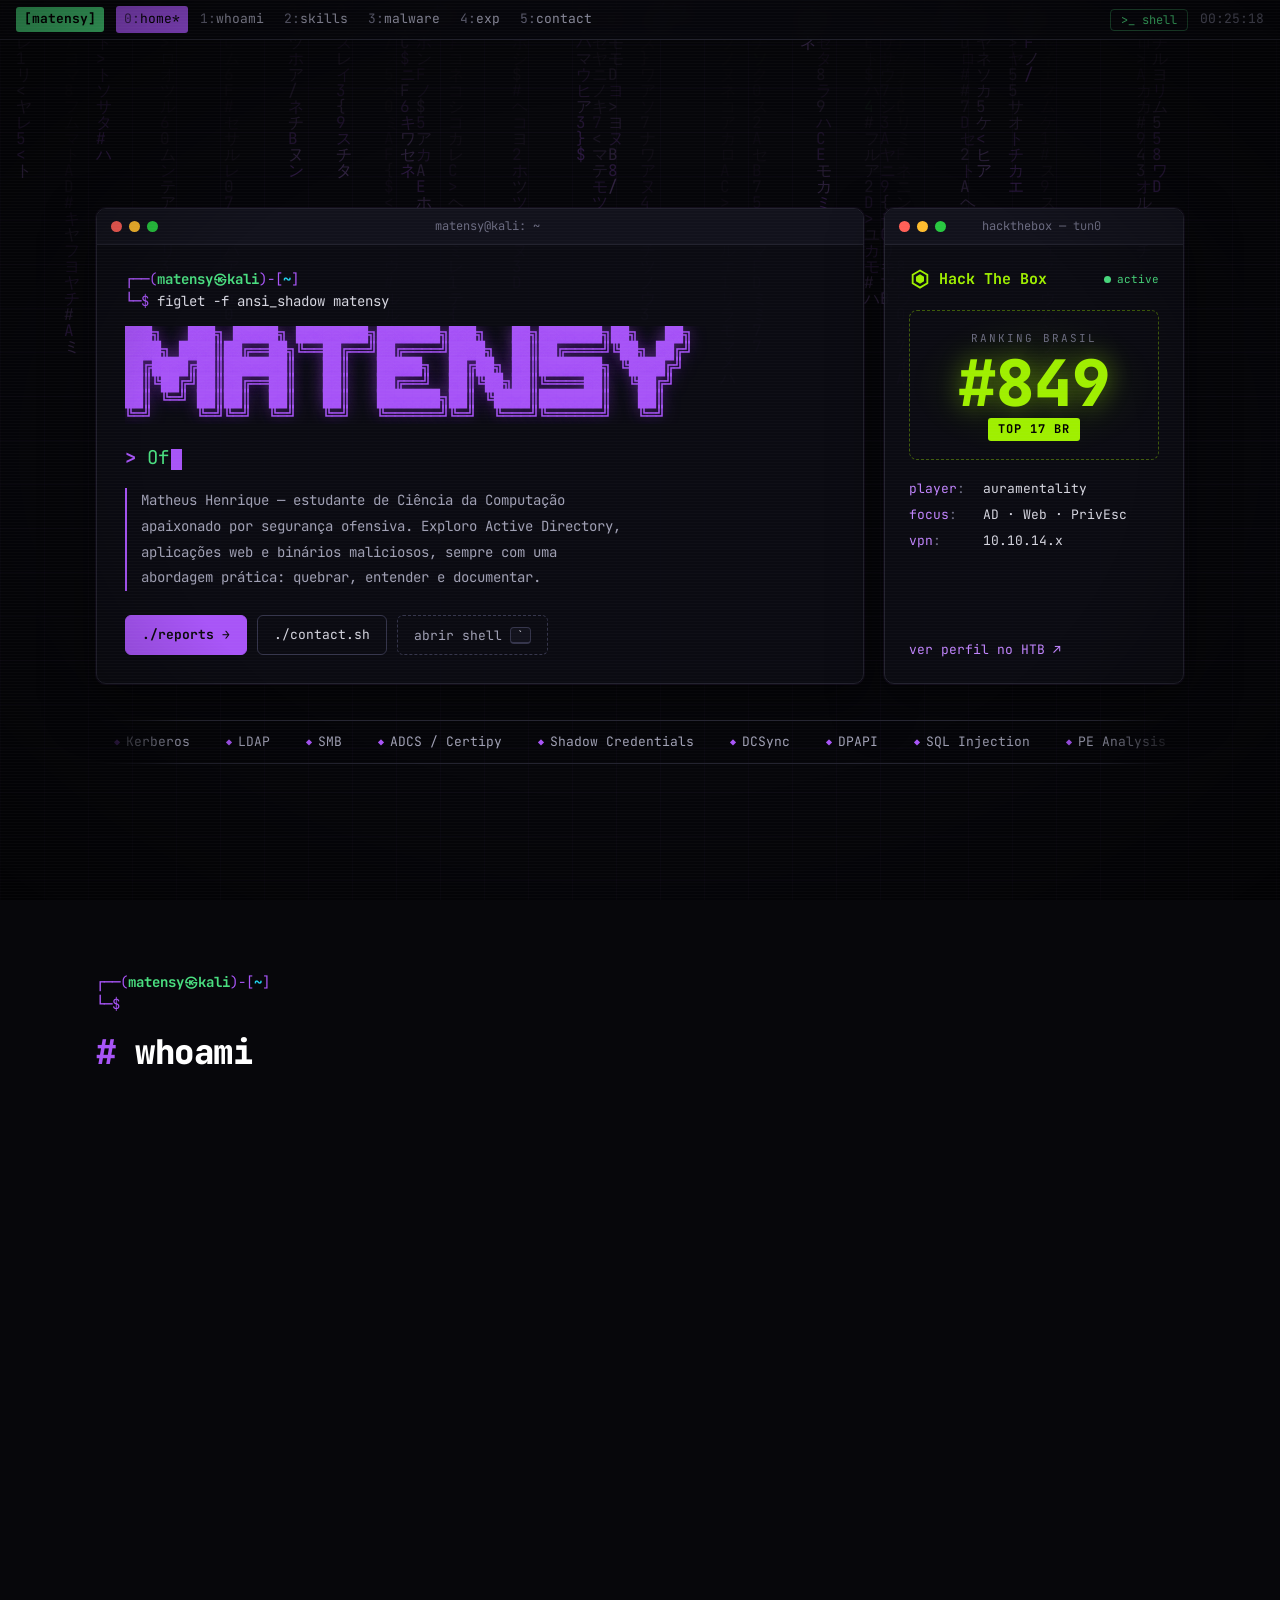
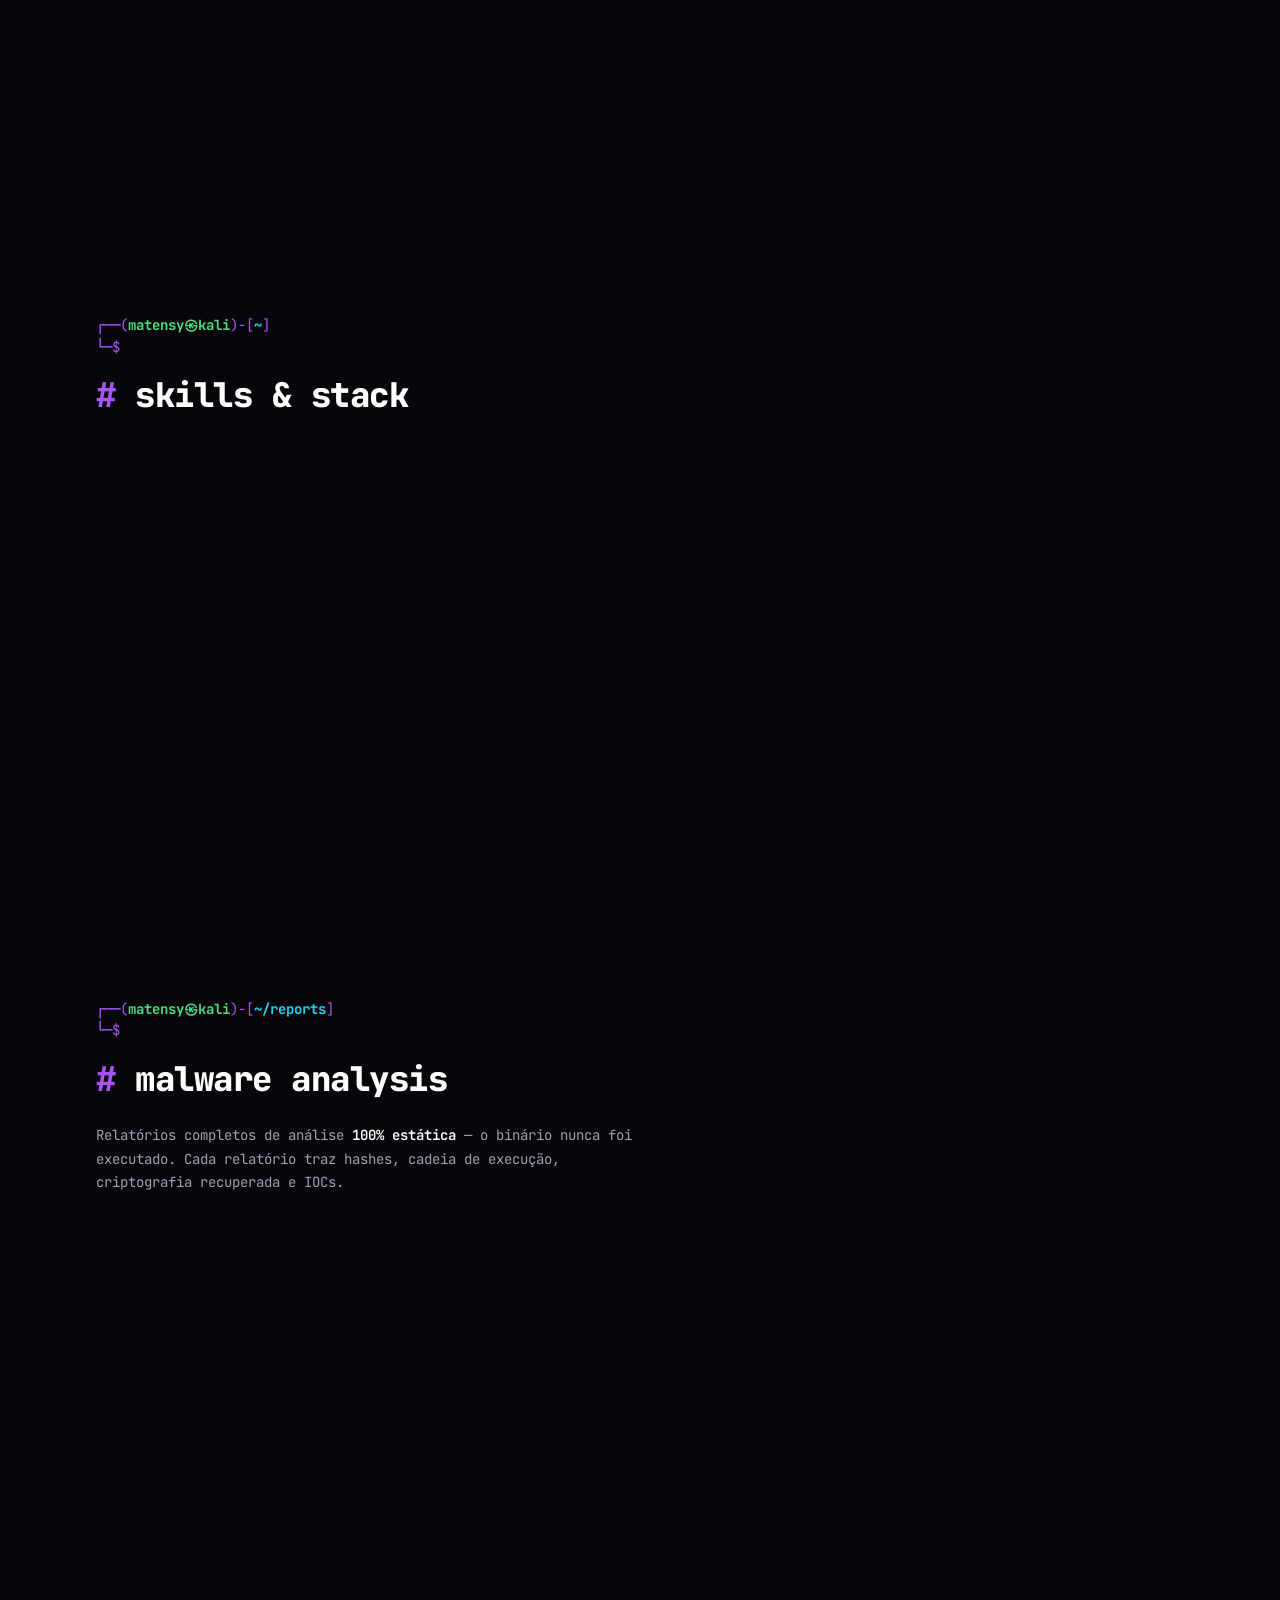
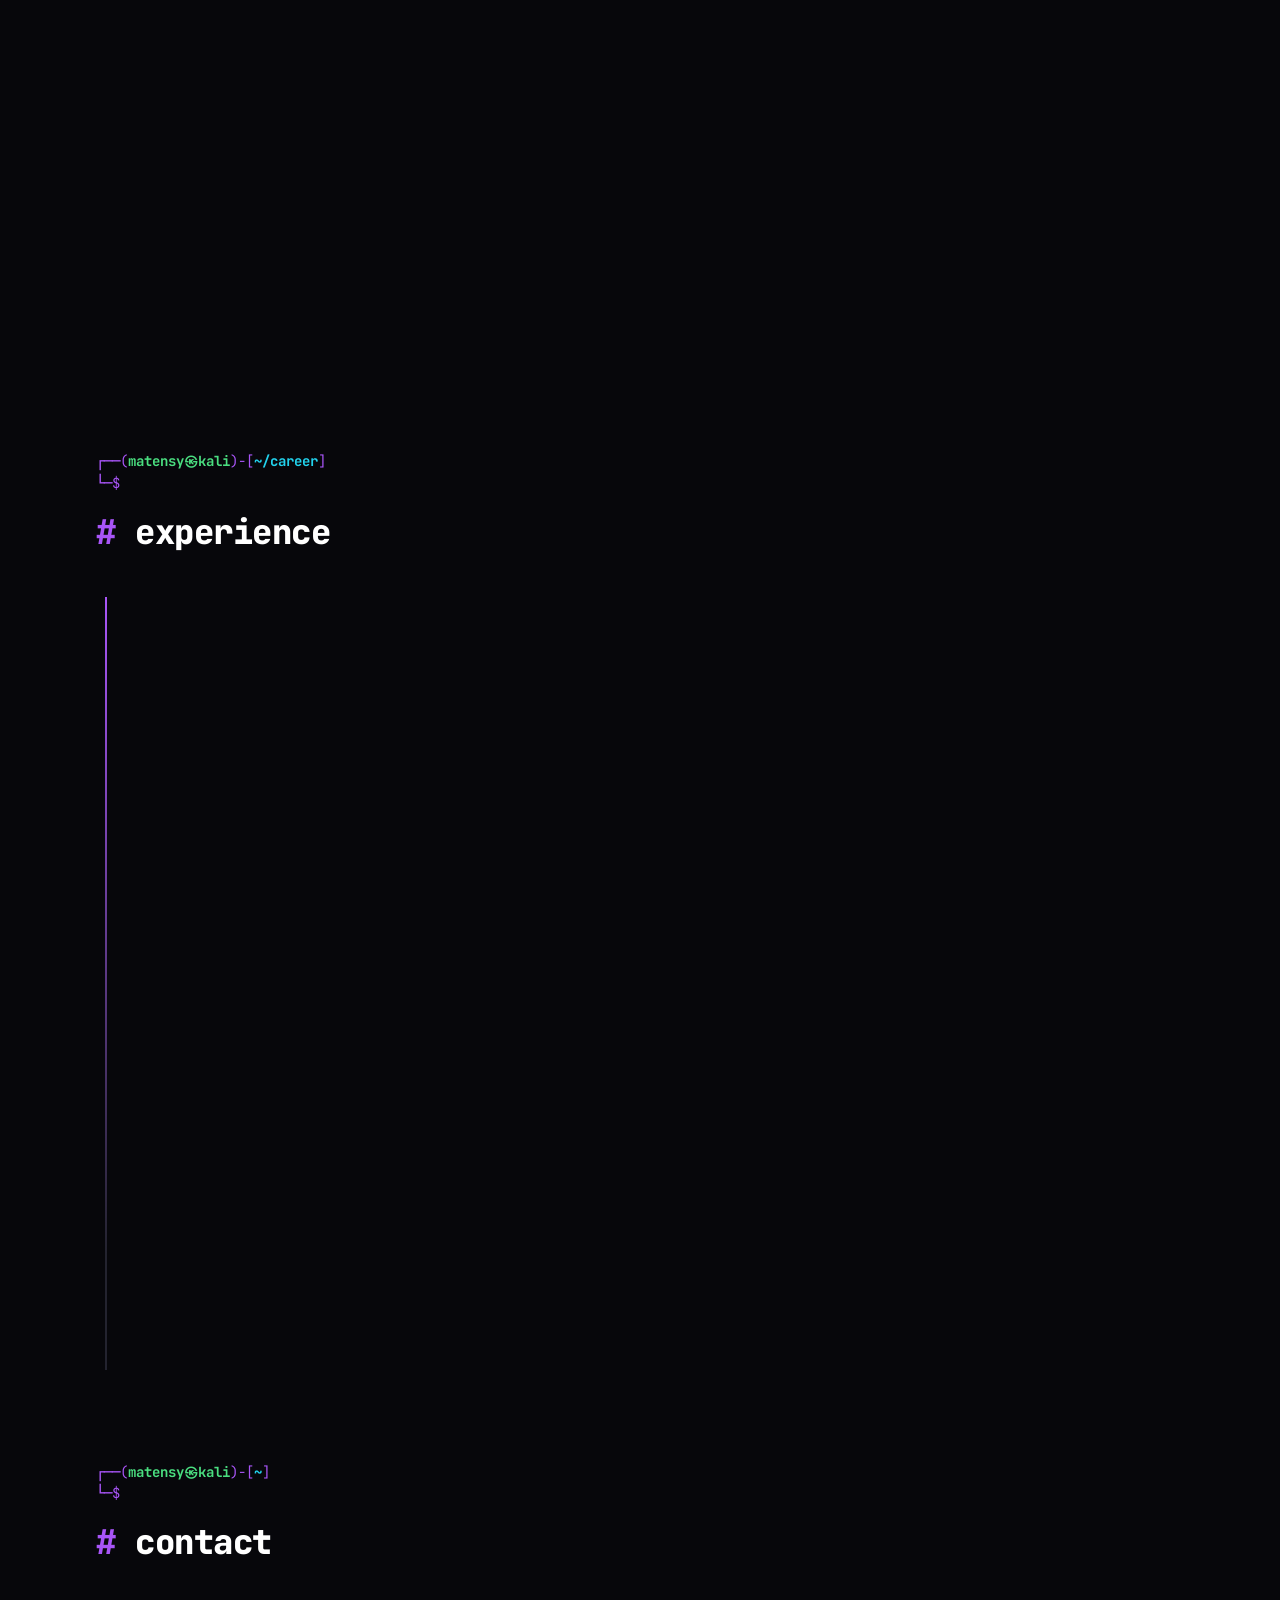
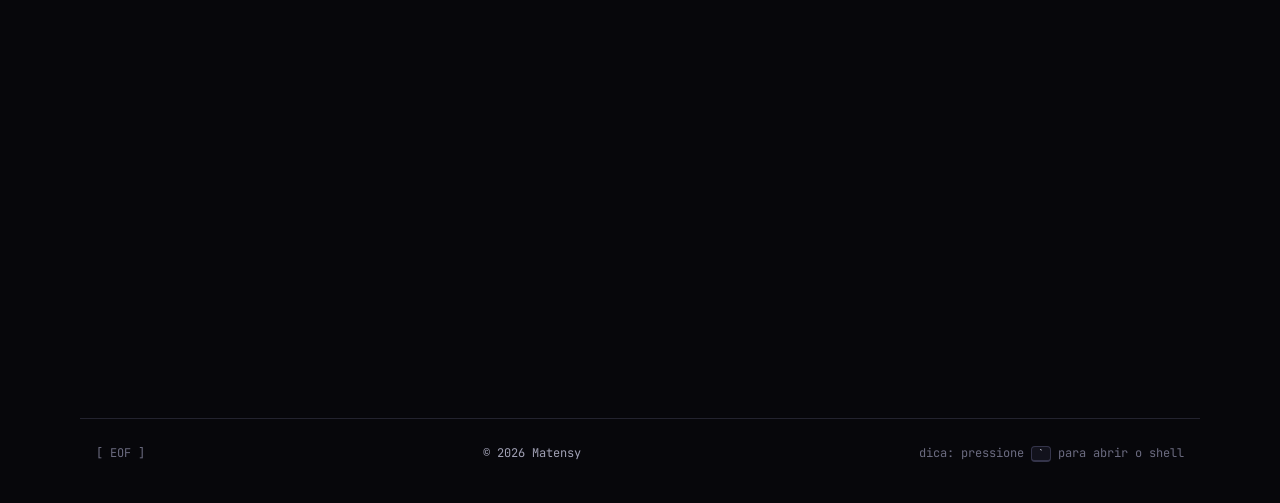
<file: index.html>
<!DOCTYPE html>
<html lang="pt-BR">
<head>
  <meta charset="UTF-8">
  <meta name="viewport" content="width=device-width, initial-scale=1.0">
  <title>Matensy — Offensive Security &amp; Malware Analysis</title>
  <meta name="description" content="Matheus Henrique (Matensy) — Segurança ofensiva, análise de malware e Active Directory. Top 17 BR no Hack The Box como auramentality.">
  <meta name="theme-color" content="#07070b">
  <meta property="og:type" content="website">
  <meta property="og:title" content="Matensy — Offensive Security &amp; Malware Analysis">
  <meta property="og:description" content="Segurança ofensiva, análise de malware e Active Directory. Top 17 BR no Hack The Box.">
  <meta property="og:url" content="https://matensy.github.io/">
  <link rel="icon" href="assets/img/favicon.svg" type="image/svg+xml">
  <link rel="icon" href="assets/img/favicon.png" sizes="32x32">
  <link rel="apple-touch-icon" href="assets/img/apple-touch-icon.png">
  <link rel="preconnect" href="https://fonts.googleapis.com">
  <link rel="preconnect" href="https://fonts.gstatic.com" crossorigin>
  <link href="https://fonts.googleapis.com/css2?family=JetBrains+Mono:ital,wght@0,300;0,400;0,500;0,700;0,800;1,400&display=swap" rel="stylesheet">
  <link rel="stylesheet" href="assets/css/style.css">
  <script>
    // Progressive enhancement: animations only kick in when JS runs.
    (function () {
      var root = document.documentElement;
      root.classList.add('js');
      var reduce = window.matchMedia && window.matchMedia('(prefers-reduced-motion: reduce)').matches;
      if (reduce) root.classList.add('reduce-motion');
      try {
        if (!reduce && !sessionStorage.getItem('booted')) root.classList.add('booting');
      } catch (e) {}
      // Safety net: if app.js never runs, show everything.
      setTimeout(function () {
        if (!window.__appReady) root.classList.remove('js', 'booting');
      }, 3000);
    })();
  </script>
  <script src="assets/js/app.js" defer></script>
</head>
<body>

<a class="skip" href="#main">Pular para o conteúdo</a>

<!-- ── Background effects ── -->
<canvas id="matrix" aria-hidden="true"></canvas>
<div class="crt" aria-hidden="true"></div>

<!-- ── Boot sequence (first visit per session) ── -->
<div id="boot" class="boot" aria-hidden="true">
  <pre id="boot-log" class="boot-log"></pre>
  <span class="boot-skip">[ clique ou pressione qualquer tecla para pular ]</span>
</div>

<!-- ── Status bar (tmux style) ── -->
<header class="statusbar">
  <a class="sb-session" href="#home">[matensy]</a>
  <nav class="sb-nav" aria-label="Seções">
    <a href="#home" data-nav="home"><span>0:</span>home</a>
    <a href="#whoami" data-nav="whoami"><span>1:</span>whoami</a>
    <a href="#skills" data-nav="skills"><span>2:</span>skills</a>
    <a href="#malware" data-nav="malware"><span>3:</span>malware</a>
    <a href="#experience" data-nav="experience"><span>4:</span>exp</a>
    <a href="#contact" data-nav="contact"><span>5:</span>contact</a>
  </nav>
  <div class="sb-right">
    <button type="button" class="sb-shell" data-open-shell aria-haspopup="dialog">&gt;_ shell</button>
    <span class="sb-clock" id="clock" aria-hidden="true">--:--:--</span>
  </div>
</header>

<main id="main">

  <!-- ══════════════ HERO ══════════════ -->
  <section id="home" class="hero">
    <div class="hero-grid">
      <div class="win hero-win">
        <div class="win-bar">
          <span class="dots"><i></i><i></i><i></i></span>
          <span class="win-title">matensy@kali: ~</span>
        </div>
        <div class="win-body">
          <div class="ps1" aria-hidden="true">
            <div><span class="ps1-frame">┌──(</span><span class="ps1-user">matensy㉿kali</span><span class="ps1-frame">)-[</span><span class="ps1-path">~</span><span class="ps1-frame">]</span></div>
            <div><span class="ps1-frame">└─$</span> <span class="cmd-text">figlet -f ansi_shadow matensy</span></div>
          </div>

          <h1 class="ascii-wrap">
            <span class="sr-only">Matensy</span>
<pre class="ascii glitch" aria-hidden="true">███╗   ███╗ █████╗ ████████╗███████╗███╗   ██╗███████╗██╗   ██╗
████╗ ████║██╔══██╗╚══██╔══╝██╔════╝████╗  ██║██╔════╝╚██╗ ██╔╝
██╔████╔██║███████║   ██║   █████╗  ██╔██╗ ██║███████╗ ╚████╔╝
██║╚██╔╝██║██╔══██║   ██║   ██╔══╝  ██║╚██╗██║╚════██║  ╚██╔╝
██║ ╚═╝ ██║██║  ██║   ██║   ███████╗██║ ╚████║███████║   ██║
╚═╝     ╚═╝╚═╝  ╚═╝   ╚═╝   ╚══════╝╚═╝  ╚═══╝╚══════╝   ╚═╝   </pre>
          </h1>

          <p class="hero-role">
            <span class="hl">&gt;</span>
            <span id="typer" class="typer">Offensive Security · Malware Analysis</span><span class="caret" aria-hidden="true"></span>
          </p>

          <p class="hero-bio">
            Matheus Henrique — estudante de Ciência da Computação apaixonado por segurança ofensiva.
            Exploro Active Directory, aplicações web e binários maliciosos, sempre com uma
            abordagem prática: quebrar, entender e documentar.
          </p>

          <div class="hero-actions">
            <a class="btn btn-primary" href="#malware">./reports <span aria-hidden="true">→</span></a>
            <a class="btn" href="#contact">./contact.sh</a>
            <button type="button" class="btn btn-ghost" data-open-shell>abrir shell <kbd>`</kbd></button>
          </div>
        </div>
      </div>

      <aside class="win htb-card" aria-label="Hack The Box">
        <div class="win-bar">
          <span class="dots"><i></i><i></i><i></i></span>
          <span class="win-title">hackthebox — tun0</span>
        </div>
        <div class="win-body">
          <div class="htb-head">
            <svg class="htb-logo" viewBox="0 0 24 24" aria-hidden="true"><path d="M12 1.5 21 6.75v10.5L12 22.5 3 17.25V6.75L12 1.5Zm0 2.31L5 7.9v8.2l7 4.09 7-4.09V7.9l-7-4.09Zm0 3.14 4.4 2.57v5.04L12 17.13l-4.4-2.57V9.52L12 6.95Z"/></svg>
            <span>Hack The Box</span>
            <span class="htb-live"><i></i> active</span>
          </div>
          <div class="htb-rank">
            <span class="htb-rank-label">ranking brasil</span>
            <span class="htb-rank-num" data-rank="17">#17</span>
            <span class="htb-rank-top">TOP 17 BR</span>
          </div>
          <dl class="kv">
            <div><dt>player</dt><dd class="c-green">auramentality</dd></div>
            <div><dt>focus</dt><dd>AD · Web · PrivEsc</dd></div>
            <div><dt>vpn</dt><dd class="c-cyan">10.10.14.x</dd></div>
          </dl>
          <a class="htb-link" href="https://app.hackthebox.com/users/1645631" target="_blank" rel="noopener">ver perfil no HTB <span aria-hidden="true">↗</span></a>
        </div>
      </aside>
    </div>

    <div class="ticker" aria-hidden="true">
      <div class="ticker-track">
        <span>Kerberos</span><span>LDAP</span><span>SMB</span><span>ADCS / Certipy</span><span>Shadow Credentials</span><span>DCSync</span><span>DPAPI</span><span>SQL Injection</span><span>PE Analysis</span><span>.NET Reactor</span><span>Process Injection</span><span>NT Syscalls</span><span>AES · 3DES</span><span>IOC Extraction</span><span>Python</span><span>AWS</span>
        <span>Kerberos</span><span>LDAP</span><span>SMB</span><span>ADCS / Certipy</span><span>Shadow Credentials</span><span>DCSync</span><span>DPAPI</span><span>SQL Injection</span><span>PE Analysis</span><span>.NET Reactor</span><span>Process Injection</span><span>NT Syscalls</span><span>AES · 3DES</span><span>IOC Extraction</span><span>Python</span><span>AWS</span>
      </div>
    </div>
  </section>

  <!-- ══════════════ WHOAMI ══════════════ -->
  <section id="whoami" class="sec">
    <div class="ps1 sec-cmd" data-type>
      <div><span class="ps1-frame">┌──(</span><span class="ps1-user">matensy㉿kali</span><span class="ps1-frame">)-[</span><span class="ps1-path">~</span><span class="ps1-frame">]</span></div>
      <div><span class="ps1-frame">└─$</span> <span class="cmd-text">neofetch --about</span></div>
    </div>
    <h2 class="sec-title"><span class="hash">#</span> <span data-scramble>whoami</span></h2>

    <div class="win reveal">
      <div class="win-bar">
        <span class="dots"><i></i><i></i><i></i></span>
        <span class="win-title">neofetch</span>
      </div>
      <div class="win-body neofetch">
<pre class="neo-art" aria-hidden="true">      ______
   .-"      "-.
  /            \
 |              |
 |,  .-.  .-.  ,|
 | )(__/  \__)( |
 |/     /\     \|
 (_     ^^     _)
  \__|IIIIII|__/
   | \IIIIII/ |
   \          /
    `--------`</pre>
        <div class="neo-info">
          <div class="neo-host"><span class="c-green">matensy</span>@<span class="c-accent">kali</span></div>
          <div class="neo-sep" aria-hidden="true">─────────────────────</div>
          <dl class="kv kv-neo">
            <div><dt>Nome</dt><dd>Matheus Henrique de Jesus</dd></div>
            <div><dt>Handle</dt><dd>Matensy</dd></div>
            <div><dt>Idade</dt><dd>21</dd></div>
            <div><dt>Local</dt><dd>Ribeirão Preto, SP — BR</dd></div>
            <div><dt>Formação</dt><dd>B.Sc. Ciência da Computação — UNIP (2023–2026)</dd></div>
            <div><dt>HTB</dt><dd><span class="c-green">auramentality</span> · Top 17 BR</dd></div>
            <div><dt>Foco</dt><dd>Red Team · Malware Analysis · Active Directory</dd></div>
            <div><dt>Shell</dt><dd>zsh + python3 + powershell</dd></div>
          </dl>
          <div class="neo-colors" aria-hidden="true"><i></i><i></i><i></i><i></i><i></i><i></i><i></i><i></i></div>
        </div>
      </div>
    </div>

    <div class="win reveal">
      <div class="win-bar">
        <span class="dots"><i></i><i></i><i></i></span>
        <span class="win-title">cat about.md</span>
      </div>
      <div class="win-body prose">
        <p>
          Apaixonado por <strong>segurança ofensiva</strong> e desafios CTF. Dedico meu tempo a estudar
          vulnerabilidades, explorar sistemas e subir no ranking do <strong>Hack The Box</strong>, onde hoje
          estou no <span class="c-green">Top 17 do Brasil</span>.
        </p>
        <p>
          Além do lado ofensivo, faço <strong>engenharia reversa e análise estática de malware</strong> —
          desofuscando loaders .NET, mapeando cadeias de injeção de processo e extraindo chaves e IOCs
          sem executar o binário.
        </p>
        <p class="muted">
          Experiência com pentest, análise de vulnerabilidades, cloud AWS e automação com Python.
        </p>
      </div>
    </div>
  </section>

  <!-- ══════════════ SKILLS ══════════════ -->
  <section id="skills" class="sec">
    <div class="ps1 sec-cmd" data-type>
      <div><span class="ps1-frame">┌──(</span><span class="ps1-user">matensy㉿kali</span><span class="ps1-frame">)-[</span><span class="ps1-path">~</span><span class="ps1-frame">]</span></div>
      <div><span class="ps1-frame">└─$</span> <span class="cmd-text">tree ~/skills</span></div>
    </div>
    <h2 class="sec-title"><span class="hash">#</span> <span data-scramble>skills &amp; stack</span></h2>

    <div class="grid-3">
      <div class="win reveal">
        <div class="win-bar"><span class="dots"><i></i><i></i><i></i></span><span class="win-title">offensive/</span></div>
        <div class="win-body">
          <ul class="tree">
            <li>Active Directory
              <ul>
                <li>Kerberos · LDAP · SMB</li>
                <li>ADCS (Certipy) · Shadow Credentials</li>
                <li>DCSync · DPAPI</li>
              </ul>
            </li>
            <li>Web Hacking &amp; SQL Injection</li>
            <li>Vulnerability Research</li>
            <li>CTFs &amp; Hack The Box</li>
            <li>Social Engineering</li>
          </ul>
        </div>
      </div>

      <div class="win reveal">
        <div class="win-bar"><span class="dots"><i></i><i></i><i></i></span><span class="win-title">reversing/</span></div>
        <div class="win-body">
          <ul class="tree">
            <li>Análise estática de PE
              <ul>
                <li>Seções, entropia, imports</li>
                <li>pefile · strings · extração de IOCs</li>
              </ul>
            </li>
            <li>Desofuscação .NET (de4dotEx)</li>
            <li>Recuperação de rotinas cripto
              <ul>
                <li>3DES · AES-256 · XOR PRNG</li>
              </ul>
            </li>
            <li>Process injection &amp; anti-analysis</li>
          </ul>
        </div>
      </div>

      <div class="win reveal">
        <div class="win-bar"><span class="dots"><i></i><i></i><i></i></span><span class="win-title">infra/</span></div>
        <div class="win-body">
          <ul class="tree">
            <li>Linux &amp; Networking</li>
            <li>Windows Server &amp; Redes</li>
            <li>AWS &amp; Cloud Services</li>
            <li>Scripting
              <ul>
                <li>Python (dados &amp; automação)</li>
                <li>PowerShell · Bash</li>
              </ul>
            </li>
            <li>Compliance &amp; Governança de TI</li>
          </ul>
        </div>
      </div>
    </div>

    <div class="win reveal certs">
      <div class="win-bar"><span class="dots"><i></i><i></i><i></i></span><span class="win-title">cat certifications.txt</span></div>
      <div class="win-body">
        <ul class="checklist">
          <li><span class="ok">[✓]</span> Google Cybersecurity</li>
          <li><span class="ok">[✓]</span> The Complete Ethical Hacking Course: Beginner to Advanced</li>
          <li><span class="ok">[✓]</span> Formação PowerShell: automatize suas tarefas</li>
          <li><span class="ok">[✓]</span> Formação Shell Scripting: automatize tarefas</li>
          <li><span class="ok">[✓]</span> Administração de Redes Windows</li>
        </ul>
      </div>
    </div>
  </section>

  <!-- ══════════════ MALWARE ══════════════ -->
  <section id="malware" class="sec">
    <div class="ps1 sec-cmd" data-type>
      <div><span class="ps1-frame">┌──(</span><span class="ps1-user">matensy㉿kali</span><span class="ps1-frame">)-[</span><span class="ps1-path">~/reports</span><span class="ps1-frame">]</span></div>
      <div><span class="ps1-frame">└─$</span> <span class="cmd-text">ls -la malware/</span></div>
    </div>
    <h2 class="sec-title"><span class="hash">#</span> <span data-scramble>malware analysis</span></h2>
    <p class="sec-lead">
      Relatórios completos de análise <strong>100% estática</strong> — o binário nunca foi executado.
      Cada relatório traz hashes, cadeia de execução, criptografia recuperada e IOCs.
    </p>

    <!-- Live analyzer animation -->
    <div class="win reveal analyzer" aria-hidden="true">
      <div class="win-bar">
        <span class="dots"><i></i><i></i><i></i></span>
        <span class="win-title">xxd Kjnry.exe | ./analyze.py</span>
      </div>
      <div class="win-body analyzer-body">
        <div class="hexdump" id="hexdump"></div>
        <div class="analysis-log" id="analysis-log"></div>
      </div>
    </div>

    <div class="grid-2">
      <article class="win reveal report">
        <div class="win-bar">
          <span class="dots"><i></i><i></i><i></i></span>
          <span class="win-title">-rw-r--r-- kjnry-malware-analysis.pdf</span>
        </div>
        <div class="win-body">
          <div class="report-tags">
            <span class="sev sev-critical">CRITICAL</span>
            <span class="pill">CVSS 9.6</span>
            <span class="pill">PE32 · .NET 4.0</span>
            <span class="pill">785 KB</span>
          </div>
          <h3 class="report-title">Kjnry.exe <span class="muted">—</span> .NET Reactor v4 Information Stealer</h3>
          <p class="hash-line"><span class="muted">sha256</span> <code title="d313447f8bc9b4e058ca7b3de4cb73f03be0713a730b73cc03a9faecbeb288bc">d313447f8bc9b4e0…beb288bc</code></p>
          <ul class="findings">
            <li>3 camadas de criptografia revertidas: <code>TripleDES-CBC → GZip → AES-256-CBC</code></li>
            <li>Desofuscação com de4dotEx: <strong>2.515 linhas</strong> de C# limpo recuperadas</li>
            <li>APIs de injeção (<code>VirtualAlloc</code>, <code>WriteProcessMemory</code>) resolvidas via string-splitting</li>
            <li>Arquitetura modular com 81+ classes: browsers, wallets, FTP, VPN, Discord e Telegram</li>
          </ul>
          <a class="btn btn-primary btn-sm" href="assets/docs/kjnry-malware-analysis.pdf" target="_blank" rel="noopener">abrir relatório [PDF] <span aria-hidden="true">↗</span></a>
        </div>
      </article>

      <article class="win reveal report">
        <div class="win-bar">
          <span class="dots"><i></i><i></i><i></i></span>
          <span class="win-title">-rw-r--r-- abc-malware-analysis.pdf</span>
        </div>
        <div class="win-body">
          <div class="report-tags">
            <span class="sev sev-critical">CRITICAL</span>
            <span class="pill">CVSS 9.6</span>
            <span class="pill">PE32+ · Rust</span>
            <span class="pill">22.4 MB</span>
          </div>
          <h3 class="report-title">javaw.exe <span class="muted">—</span> Rust InfoStealer com Process Injection</h3>
          <p class="hash-line"><span class="muted">sha256</span> <code title="6df297c6ee6c5278dbee4c1c553e71dfd4acae9b559012c22b8e836e21dfdfa3">6df297c6ee6c5278…21dfdfa3</code></p>
          <ul class="findings">
            <li>Injeção via <strong>NT syscalls diretas</strong> (<code>NtAllocateVirtualMemory → NtCreateThreadEx</code>), evadindo hooks de EDR</li>
            <li>Anti-sandbox / anti-VM / anti-debug: VMware, VirtualBox, Hyper-V, Cuckoo, Sandboxie</li>
            <li>Cripto híbrida: AES-GCM, ChaCha20, Curve25519 e marcador ML-KEM (pós-quântico)</li>
            <li>Roubo de credenciais e cookies de Chrome, Firefox e Edge</li>
          </ul>
          <a class="btn btn-primary btn-sm" href="assets/docs/abc-malware-analysis.pdf" target="_blank" rel="noopener">abrir relatório [PDF] <span aria-hidden="true">↗</span></a>
        </div>
      </article>
    </div>
  </section>

  <!-- ══════════════ EXPERIENCE ══════════════ -->
  <section id="experience" class="sec">
    <div class="ps1 sec-cmd" data-type>
      <div><span class="ps1-frame">┌──(</span><span class="ps1-user">matensy㉿kali</span><span class="ps1-frame">)-[</span><span class="ps1-path">~/career</span><span class="ps1-frame">]</span></div>
      <div><span class="ps1-frame">└─$</span> <span class="cmd-text">git log --graph --oneline</span></div>
    </div>
    <h2 class="sec-title"><span class="hash">#</span> <span data-scramble>experience</span></h2>

    <ol class="gitlog">
      <li class="commit reveal">
        <div class="commit-head"><span class="c-yellow">commit 7f3a9c1</span> <span class="c-cyan">(HEAD -&gt; security)</span></div>
        <h3 class="commit-role">Estágio de Cibersegurança</h3>
        <div class="commit-meta">Adekz Tecnologia — Ribeirão Preto, SP <span class="muted">·</span> <time>Set 2025 – Mar 2026</time></div>
        <ul>
          <li>Análise de vulnerabilidades e testes de penetração (Pentest)</li>
          <li>Implementação de práticas de segurança e monitoramento de infraestrutura</li>
          <li>Compliance e governança de TI junto às equipes de desenvolvimento</li>
        </ul>
      </li>
      <li class="commit reveal">
        <div class="commit-head"><span class="c-yellow">commit 3b8e21d</span></div>
        <h3 class="commit-role">Estagiário de TI</h3>
        <div class="commit-meta">Compass UOL — Ribeirão Preto, SP <span class="muted">·</span> <time>Fev 2025 – Abr 2025</time></div>
        <ul>
          <li>Desenvolvimento de soluções com Python para processamento de dados</li>
          <li>Big Data e análise de grandes volumes de informação</li>
          <li>AWS (Amazon Web Services) e pipelines de automação</li>
        </ul>
      </li>
      <li class="commit reveal">
        <div class="commit-head"><span class="c-yellow">commit a19c4f0</span></div>
        <h3 class="commit-role">Analista de SAC — Help Desk Salesforce</h3>
        <div class="commit-meta">Leroy Merlin — Ribeirão Preto, SP <span class="muted">·</span> <time>Dez 2023 – Jun 2024</time></div>
        <ul>
          <li>Suporte técnico ao cliente via plataforma Salesforce</li>
          <li>Gestão de estornos e resolução de problemas pós-venda</li>
        </ul>
      </li>
      <li class="commit reveal">
        <div class="commit-head"><span class="c-yellow">commit 0e5d7b2</span> <span class="muted">(root commit)</span></div>
        <h3 class="commit-role">Assistente de Gestão — TI</h3>
        <div class="commit-meta">Leroy Merlin — Ribeirão Preto, SP <span class="muted">·</span> <time>Ago 2023 – Nov 2023</time></div>
        <ul>
          <li>Suporte em infraestrutura e sistemas internos</li>
          <li>Manutenção de equipamentos e resolução de problemas técnicos</li>
        </ul>
      </li>
    </ol>
  </section>

  <!-- ══════════════ CONTACT ══════════════ -->
  <section id="contact" class="sec">
    <div class="ps1 sec-cmd" data-type>
      <div><span class="ps1-frame">┌──(</span><span class="ps1-user">matensy㉿kali</span><span class="ps1-frame">)-[</span><span class="ps1-path">~</span><span class="ps1-frame">]</span></div>
      <div><span class="ps1-frame">└─$</span> <span class="cmd-text">./contact.sh --all</span></div>
    </div>
    <h2 class="sec-title"><span class="hash">#</span> <span data-scramble>contact</span></h2>

    <div class="win reveal">
      <div class="win-bar"><span class="dots"><i></i><i></i><i></i></span><span class="win-title">./contact.sh</span></div>
      <div class="win-body">
        <p class="contact-intro"><span class="c-green">[+]</span> Aberto a oportunidades em segurança ofensiva, pentest e análise de malware.</p>
        <ul class="contact-list">
          <li>
            <span class="c-key">email</span>
            <a href="mailto:matheuscolobino@hotmail.com">matheuscolobino@hotmail.com</a>
            <button type="button" class="copy" data-copy="matheuscolobino@hotmail.com">copiar</button>
          </li>
          <li>
            <span class="c-key">linkedin</span>
            <a href="https://www.linkedin.com/in/matheus-henrique-de-jesus-1538b0248/" target="_blank" rel="noopener">in/matheus-henrique-de-jesus</a>
          </li>
          <li>
            <span class="c-key">github</span>
            <a href="https://github.com/Matensy" target="_blank" rel="noopener">github.com/Matensy</a>
          </li>
          <li>
            <span class="c-key">hackthebox</span>
            <a href="https://app.hackthebox.com/users/1645631" target="_blank" rel="noopener">auramentality <span class="muted">· Top 17 BR</span></a>
          </li>
          <li>
            <span class="c-key">discord</span>
            <span>matensy</span>
            <button type="button" class="copy" data-copy="matensy">copiar</button>
          </li>
        </ul>
      </div>
    </div>
  </section>

</main>

<footer class="footer">
  <span class="muted">[ EOF ]</span>
  <span>© 2026 Matensy</span>
  <span class="muted">dica: pressione <kbd>`</kbd> para abrir o shell</span>
</footer>

<!-- ── Interactive shell (quake-style drop-down) ── -->
<div id="shell" class="shell" role="dialog" aria-modal="true" aria-label="Shell interativo" hidden>
  <div class="shell-bar">
    <span class="dots"><i></i><i></i><i></i></span>
    <span class="win-title">matensy@kali: ~ (interactive)</span>
    <button type="button" class="shell-close" data-close-shell aria-label="Fechar shell">✕</button>
  </div>
  <div class="shell-body" id="shell-body">
    <div id="shell-out"></div>
    <label class="shell-input">
      <span class="ps1-inline"><span class="ps1-user">matensy㉿kali</span>:<span class="ps1-path">~</span>$</span>
      <input id="shell-in" type="text" autocomplete="off" autocorrect="off" autocapitalize="none" spellcheck="false" aria-label="Comando">
    </label>
  </div>
</div>

<div id="toast" class="toast" role="status" aria-live="polite"></div>

</body>
</html>
</file>
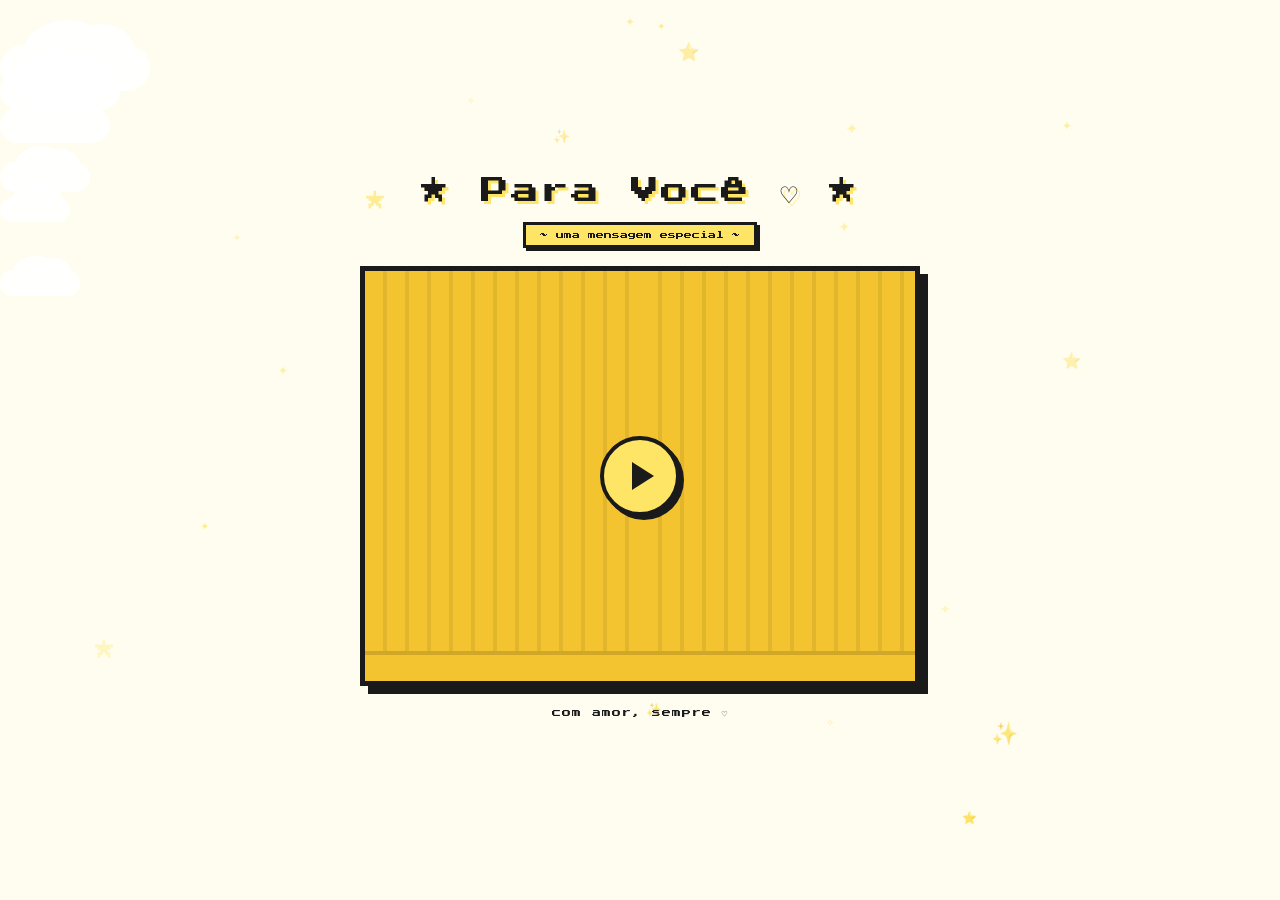
<file: para-voce.html>
<!DOCTYPE html>
<html lang="pt-BR">
<head>
  <meta charset="UTF-8" />
  <meta name="viewport" content="width=device-width, initial-scale=1.0" />
  <title>Para Você ♡</title>
  <link href="https://fonts.googleapis.com/css2?family=Press+Start+2P&display=swap" rel="stylesheet" />
  <style>
    *, *::before, *::after { box-sizing: border-box; margin: 0; padding: 0; }

    body {
      background: #FFFDF0;
      font-family: 'Press Start 2P', monospace;
      overflow-x: hidden;
      min-height: 100vh;
      display: flex;
      flex-direction: column;
      align-items: center;
      justify-content: center;
      padding: 20px;
    }

    /* ── CLOUDS ── */
    .clouds-bg {
      position: fixed;
      inset: 0;
      pointer-events: none;
      z-index: 0;
      overflow: hidden;
    }
    .cloud {
      position: absolute;
      background: #fff;
      border-radius: 50px;
      opacity: 0.85;
    }
    .cloud::before, .cloud::after {
      content: '';
      position: absolute;
      background: #fff;
      border-radius: 50%;
    }
    .cloud::before { width: 60%; height: 150%; top: -55%; left: 15%; }
    .cloud::after  { width: 45%; height: 130%; top: -45%; left: 45%; }

    .cloud-1  { width:120px; height:38px; top: 8%;  animation: drift 28s linear infinite; }
    .cloud-2  { width: 90px; height:30px; top:18%;  animation: drift 35s linear infinite 5s; }
    .cloud-3  { width:150px; height:46px; top: 5%;  animation: drift 22s linear infinite 10s; }
    .cloud-4  { width: 80px; height:26px; top:30%;  animation: drift 40s linear infinite 2s; }
    .cloud-5  { width:110px; height:35px; top:12%;  animation: drift 32s linear infinite 16s; }
    .cloud-6  { width: 70px; height:24px; top:22%;  animation: drift 45s linear infinite 8s; }

    @keyframes drift {
      from { transform: translateX(-220px); }
      to   { transform: translateX(calc(100vw + 220px)); }
    }

    /* ── SPARKLES ── */
    .sparkles {
      position: fixed;
      inset: 0;
      pointer-events: none;
      z-index: 0;
    }
    .sparkle {
      position: absolute;
      color: #FFE566;
      font-size: 14px;
      animation: twinkle 3s ease-in-out infinite;
    }
    @keyframes twinkle {
      0%,100% { opacity: 0.2; transform: scale(0.8); }
      50%      { opacity: 1;   transform: scale(1.2); }
    }

    /* ── MUSIC INDICATOR ── */
    .music-indicator {
      position: fixed;
      top: 18px;
      right: 18px;
      background: #FFE566;
      border: 3px solid #1a1a1a;
      padding: 7px 12px;
      font-size: 9px;
      display: none;
      z-index: 100;
      box-shadow: 3px 3px 0 #1a1a1a;
      animation: musicPulse 1.4s ease-in-out infinite;
    }
    .music-indicator.visible { display: block; }
    @keyframes musicPulse {
      0%,100% { transform: scale(1); }
      50%      { transform: scale(1.05); }
    }

    /* ── SCENE ── */
    .scene {
      position: relative;
      z-index: 1;
      display: flex;
      flex-direction: column;
      align-items: center;
      gap: 18px;
    }

    /* ── TITLE ── */
    .title-wrap {
      text-align: center;
    }
    .title {
      font-size: clamp(16px, 3vw, 28px);
      color: #1a1a1a;
      text-shadow: 3px 3px 0 #FFE566;
      letter-spacing: 2px;
    }
    .subtitle-box {
      display: inline-block;
      margin-top: 10px;
      background: #FFE566;
      border: 3px solid #1a1a1a;
      padding: 6px 14px;
      font-size: 8px;
      color: #1a1a1a;
      box-shadow: 3px 3px 0 #1a1a1a;
    }

    /* ── THEATER ── */
    .theater {
      position: relative;
      width: 560px;
      max-width: 100%;
      height: 420px;
      border: 5px solid #1a1a1a;
      box-shadow: 8px 8px 0 #1a1a1a;
      overflow: hidden;
      background: #2a1a0e;
    }

    /* ── CURTAINS ── */
    .curtain {
      position: absolute;
      top: 0;
      width: 50%;
      height: 100%;
      background: #F4C430;
      background-image: repeating-linear-gradient(
        90deg,
        transparent 0px,
        transparent 18px,
        rgba(0,0,0,0.08) 18px,
        rgba(0,0,0,0.08) 22px
      );
      z-index: 10;
      transition: transform 1.5s cubic-bezier(0.77, 0, 0.175, 1);
    }
    .curtain::before {
      content: '';
      position: absolute;
      bottom: 0;
      width: 100%;
      height: 30px;
      background: #F4C430;
      border-top: 4px solid rgba(0,0,0,0.15);
    }
    .curtain.left  { left: 0; transform-origin: left; }
    .curtain.right { right: 0; transform-origin: right; }

    .theater.open .curtain.left  { transform: translateX(-100%); }
    .theater.open .curtain.right { transform: translateX(100%); }
    .theater.open .play-overlay  { display: none; }

    /* ── PLAY OVERLAY ── */
    .play-overlay {
      position: absolute;
      inset: 0;
      display: flex;
      align-items: center;
      justify-content: center;
      z-index: 20;
    }
    .play-btn {
      width: 80px;
      height: 80px;
      border-radius: 50%;
      background: #FFE566;
      border: 4px solid #1a1a1a;
      box-shadow: 4px 4px 0 #1a1a1a;
      cursor: pointer;
      display: flex;
      align-items: center;
      justify-content: center;
      font-family: 'Press Start 2P', monospace;
      font-size: 10px;
      color: #1a1a1a;
      transition: transform 0.1s, box-shadow 0.1s;
      user-select: none;
    }
    .play-btn:hover { transform: translate(1px,1px); box-shadow: 3px 3px 0 #1a1a1a; }
    .play-btn:active { transform: translate(4px,4px); box-shadow: 0px 0px 0 #1a1a1a; }
    .play-triangle {
      width: 0; height: 0;
      border-top: 14px solid transparent;
      border-bottom: 14px solid transparent;
      border-left: 22px solid #1a1a1a;
      margin-left: 5px;
    }

    /* ── STAGE CONTENT ── */
    .stage-content {
      position: absolute;
      inset: 0;
      z-index: 1;
      display: flex;
      flex-direction: column;
      align-items: center;
      justify-content: flex-end;
    }

    /* ── SPEECH BUBBLE ── */
    .speech-bubble {
      position: relative;
      background: #fff;
      border: 3px solid #1a1a1a;
      border-radius: 12px;
      padding: 10px 16px;
      font-size: 8px;
      color: #1a1a1a;
      max-width: 280px;
      min-height: 38px;
      min-width: 160px;
      text-align: center;
      opacity: 0;
      transition: opacity 0.4s;
      margin-bottom: 8px;
      line-height: 1.6;
      box-shadow: 3px 3px 0 #1a1a1a;
      z-index: 5;
    }
    .speech-bubble.visible { opacity: 1; }
    .speech-bubble::after {
      content: '';
      position: absolute;
      bottom: -14px;
      left: 28px;
      border-width: 14px 10px 0 0;
      border-style: solid;
      border-color: #1a1a1a transparent transparent transparent;
    }
    .speech-bubble::before {
      content: '';
      position: absolute;
      bottom: -10px;
      left: 31px;
      border-width: 11px 8px 0 0;
      border-style: solid;
      border-color: #fff transparent transparent transparent;
      z-index: 1;
    }

    /* ── CHARACTERS ── */
    .characters {
      display: flex;
      flex-direction: row;
      align-items: flex-end;
      justify-content: center;
      gap: 24px;
      padding-bottom: 0;
    }
    .char-wrap {
      display: flex;
      flex-direction: column;
      align-items: center;
      animation: none;
    }
    .char-wrap.bobbing {
      animation: bob 2.8s ease-in-out infinite;
    }
    .char-wrap:nth-child(2).bobbing {
      animation: bob 3.2s ease-in-out infinite 0.5s;
    }
    @keyframes bob {
      0%,100% { transform: translateY(0); }
      50%      { transform: translateY(-8px); }
    }

    canvas {
      display: block;
      image-rendering: pixelated;
      image-rendering: crisp-edges;
    }

    /* ── STAGE FLOOR ── */
    .stage-floor {
      width: 100%;
      height: 52px;
      background: repeating-linear-gradient(
        90deg,
        #F4C430 0px,
        #F4C430 28px,
        #e6b020 28px,
        #e6b020 30px,
        #F4C430 30px,
        #F4C430 58px
      );
      border-top: 4px solid #1a1a1a;
      flex-shrink: 0;
    }

    /* ── BOTTOM BAR ── */
    .bottom-bar {
      font-size: 9px;
      color: #1a1a1a;
      text-align: center;
      padding: 4px 0;
      letter-spacing: 1px;
    }

    /* ── FLOATING HEARTS ── */
    .hearts-container {
      position: fixed;
      inset: 0;
      pointer-events: none;
      z-index: 50;
    }
    .heart {
      position: absolute;
      font-size: 22px;
      animation: floatUp 3.5s ease-out forwards;
      pointer-events: none;
    }
    @keyframes floatUp {
      0%   { transform: translateY(0) scale(1); opacity: 1; }
      80%  { opacity: 1; }
      100% { transform: translateY(-300px) scale(0.5); opacity: 0; }
    }

    /* ── RESPONSIVE ── */
    @media (max-width: 600px) {
      .theater { width: 340px; height: 280px; }
      .title   { font-size: 14px; }
    }
  </style>
</head>
<body>

<!-- CLOUDS -->
<div class="clouds-bg">
  <div class="cloud cloud-1"></div>
  <div class="cloud cloud-2"></div>
  <div class="cloud cloud-3"></div>
  <div class="cloud cloud-4"></div>
  <div class="cloud cloud-5"></div>
  <div class="cloud cloud-6"></div>
</div>

<!-- SPARKLES (populated by JS) -->
<div class="sparkles" id="sparkles"></div>

<!-- MUSIC INDICATOR -->
<div class="music-indicator" id="musicIndicator">♪ lofi mode ♪</div>

<!-- HEARTS CONTAINER -->
<div class="hearts-container" id="heartsContainer"></div>

<!-- MAIN SCENE -->
<div class="scene">
  <div class="title-wrap">
    <div class="title">★ Para Você ♡ ★</div>
    <div class="subtitle-box">~ uma mensagem especial ~</div>
  </div>

  <div class="theater" id="theater">
    <!-- CURTAINS -->
    <div class="curtain left"></div>
    <div class="curtain right"></div>

    <!-- PLAY BUTTON -->
    <div class="play-overlay" id="playOverlay">
      <button class="play-btn" id="playBtn" onclick="startShow()">
        <div class="play-triangle"></div>
      </button>
    </div>

    <!-- STAGE CONTENT -->
    <div class="stage-content">
      <div class="speech-bubble" id="speechBubble"></div>

      <div class="characters">
        <div class="char-wrap" id="snoopyWrap">
          <canvas id="snoopy" width="144" height="216"></canvas>
        </div>
        <div class="char-wrap" id="fifiWrap">
          <canvas id="fifi" width="96" height="176"></canvas>
        </div>
      </div>

      <div class="stage-floor"></div>
    </div>
  </div>

  <div class="bottom-bar">com amor, sempre ♡</div>
</div>

<script>
// ── PIXEL ART RENDERER ──
function drawPixelArt(canvas, artLines, scale, colorMap) {
  const ctx = canvas.getContext('2d');
  ctx.imageSmoothingEnabled = false;
  ctx.clearRect(0, 0, canvas.width, canvas.height);
  artLines.forEach((row, r) => {
    [...row].forEach((c, col) => {
      if (colorMap[c]) {
        ctx.fillStyle = colorMap[c];
        ctx.fillRect(col * scale, r * scale, scale, scale);
      }
    });
  });
}

// ── SNOOPY PIXEL DATA (18 cols × 27 rows) ──
const SNOOPY_ART = [
  '...KKKKKKKKKKKK...',  // 0
  '..KWWWWWWWWWWWWK..',  // 1
  'KKKWWWWWWWWWWWWKKK',  // 2
  'KKKWWWWWWWWWWWWKKK',  // 3
  'KKKWWWWWWWWWWWWKKK',  // 4
  'KKKWWWKWWWWKWWWKKK',  // 5  eyes
  'KKKWWWWWWWWWWWWKKK',  // 6
  'KKKWWWWKKKKWWWWKKK',  // 7  nose
  'KKKWWWWKKKKWWWWKKK',  // 8
  'KKKWWWWWWWWWWWWKKK',  // 9
  '..KWWWWWWWWWWWWK..',  // 10
  '...KKKKKKKKKKKK...',  // 11 chin
  '...RRRRRRRRRRRR...',  // 12 collar
  '....WWWWWWWWWW....',  // 13
  '...WWWWWWWWWWWWW..',  // 14
  '...WWWWWWWWWWWWW..',  // 15
  '...WWWWWWWWWWWWW..',  // 16
  '...WWWWWWWWWWWWW..',  // 17
  '....WWWWWWWWWWW...',  // 18
  '.....WWWWWWWWW....',  // 19
  '.....WWWWWWWWW....',  // 20
  '.....KK.....KK....',  // 21 legs
  '.....WW.....WW....',  // 22
  '.....WW.....WW....',  // 23
  '.....WW.....WW....',  // 24
  '....KWWWK.KWWWK..',  // 25 paws
  '....KKKKK.KKKKK..',  // 26
];

const SNOOPY_COLORS = {
  'K': '#1a1a1a',
  'W': '#f8f8f8',
  'R': '#e84444',
};

// ── FIFI PIXEL DATA (12 cols × 22 rows) ──
const FIFI_ART = [
  'K...YYYY...K',  // 0
  'KK.YYYYYY.KK',  // 1
  'KKK.YYYY.KKK',  // 2
  'KKKWWWWWWKKK',  // 3
  '.KWWWWWWWWK.',  // 4
  '.KWKWWWKWWK.',  // 5  eyes
  '.KWWWWWWWWK.',  // 6
  '.KWWWKKKWWK.',  // 7  nose
  '.KWWWKKKWWK.',  // 8
  '..KKKKKKKK..',  // 9  chin
  '..PPPPPPPP..',  // 10 collar
  '...WWWWWWW..',  // 11
  '..WWWWWWWWWW',  // 12
  '..WWWWWWWWWW',  // 13
  '..WWWWWWWWWW',  // 14
  '...WWWWWWWW.',  // 15
  '....WWWWWW..',  // 16
  '....KK..KK..',  // 17
  '....WW..WW..',  // 18
  '....WW..WW..',  // 19
  '...KWWK.KWWK',  // 20 paws
  '...KKKK.KKKK',  // 21
];

const FIFI_COLORS = {
  'K': '#1a1a1a',
  'W': '#f8f8f8',
  'Y': '#FFD700',
  'P': '#FFB6C1',
};

// ── MESSAGES ──
const MESSAGES = [
  'Eu amo vc ♡',
  'Fique bem, ta?',
  'Vai dar certo!',
  'Voce e a melhor ✨',
  'I Love Sonio 🌟',
  'Snoopy King 👑',
  'Se alimente, tenha um proposito 🌻',
  'Medite, coloque a cabeca no lugar 🧘',
];

// ── LOFI CHORD DATA ──
const CHORDS = [
  { notes: [220, 261.63, 329.63], bass: 110 },
  { notes: [196, 246.94, 293.66], bass: 98 },
  { notes: [261.63, 329.63, 392], bass: 130.81 },
  { notes: [174.61, 220, 261.63], bass: 87.31 },
];

// ── STATE ──
let audioCtx = null;
let masterGain = null;
let chordIndex = 0;
let msgIndex = 0;
let activeOscillators = [];
let musicScheduler = null;
let lastScheduledTime = 0;
const CHORD_DURATION = 4;
let showStarted = false;

// ── INIT ──
window.onload = () => {
  // Draw pixel art
  drawPixelArt(
    document.getElementById('snoopy'),
    SNOOPY_ART, 8, SNOOPY_COLORS
  );
  drawPixelArt(
    document.getElementById('fifi'),
    FIFI_ART, 8, FIFI_COLORS
  );

  // Apply CSS scale for chunky pixel look
  const snoopyCanvas = document.getElementById('snoopy');
  snoopyCanvas.style.transform = 'scale(1.5)';
  snoopyCanvas.style.transformOrigin = 'bottom center';

  const fifiCanvas = document.getElementById('fifi');
  fifiCanvas.style.transform = 'scale(1.5)';
  fifiCanvas.style.transformOrigin = 'bottom center';

  createSparkles();
};

// ── SPARKLES ──
function createSparkles() {
  const container = document.getElementById('sparkles');
  const symbols = ['★', '✦', '✧', '⭐', '✨'];
  for (let i = 0; i < 22; i++) {
    const span = document.createElement('span');
    span.className = 'sparkle';
    span.textContent = symbols[Math.floor(Math.random() * symbols.length)];
    span.style.left = Math.random() * 100 + 'vw';
    span.style.top  = Math.random() * 100 + 'vh';
    span.style.animationDelay = (Math.random() * 3) + 's';
    span.style.fontSize = (10 + Math.random() * 12) + 'px';
    span.style.opacity = (0.3 + Math.random() * 0.5).toString();
    container.appendChild(span);
  }
}

// ── START SHOW ──
function startShow() {
  if (showStarted) return;
  showStarted = true;

  const theater = document.getElementById('theater');
  theater.classList.add('open');

  startLofi();

  document.getElementById('musicIndicator').classList.add('visible');

  // Start bobbing after curtains open
  setTimeout(() => {
    document.getElementById('snoopyWrap').classList.add('bobbing');
    document.getElementById('fifiWrap').classList.add('bobbing');
    showSpeechBubble();
    startHeartSpawner();
  }, 1800);
}

// ── LOFI MUSIC ──
function startLofi() {
  audioCtx = new (window.AudioContext || window.webkitAudioContext)();

  masterGain = audioCtx.createGain();
  masterGain.gain.setValueAtTime(0, audioCtx.currentTime);
  masterGain.gain.linearRampToValueAtTime(0.18, audioCtx.currentTime + 2);

  const filter = audioCtx.createBiquadFilter();
  filter.type = 'lowpass';
  filter.frequency.value = 2500;

  masterGain.connect(filter);
  filter.connect(audioCtx.destination);

  lastScheduledTime = audioCtx.currentTime;
  scheduleChords();
  musicScheduler = setInterval(scheduleChords, 500);
}

function scheduleChords() {
  const lookAhead = 1.0;
  const scheduleUntil = audioCtx.currentTime + lookAhead;

  while (lastScheduledTime < scheduleUntil) {
    const chord = CHORDS[chordIndex % CHORDS.length];
    playChord(chord, lastScheduledTime, CHORD_DURATION);
    lastScheduledTime += CHORD_DURATION;
    chordIndex++;
  }
}

function playChord(chord, startTime, duration) {
  // Triangle wave oscillators for chord notes
  chord.notes.forEach((freq, i) => {
    const osc = audioCtx.createOscillator();
    const gain = audioCtx.createGain();
    osc.type = 'triangle';
    osc.frequency.value = freq;
    gain.gain.setValueAtTime(0, startTime);
    gain.gain.linearRampToValueAtTime(0.12, startTime + 0.05);
    gain.gain.linearRampToValueAtTime(0.08, startTime + duration * 0.7);
    gain.gain.linearRampToValueAtTime(0, startTime + duration - 0.05);
    osc.connect(gain);
    gain.connect(masterGain);
    osc.start(startTime);
    osc.stop(startTime + duration);
  });

  // Sine wave bass
  const bass = audioCtx.createOscillator();
  const bassGain = audioCtx.createGain();
  bass.type = 'sine';
  bass.frequency.value = chord.bass;
  bassGain.gain.setValueAtTime(0, startTime);
  bassGain.gain.linearRampToValueAtTime(0.18, startTime + 0.08);
  bassGain.gain.linearRampToValueAtTime(0.1, startTime + duration * 0.6);
  bassGain.gain.linearRampToValueAtTime(0, startTime + duration - 0.08);
  bass.connect(bassGain);
  bassGain.connect(masterGain);
  bass.start(startTime);
  bass.stop(startTime + duration);
}

// ── SPEECH BUBBLE / MESSAGES ──
function showSpeechBubble() {
  const bubble = document.getElementById('speechBubble');
  bubble.classList.add('visible');
  cycleMessages();
}

function cycleMessages() {
  const bubble = document.getElementById('speechBubble');
  const msg = MESSAGES[msgIndex % MESSAGES.length];
  msgIndex++;

  // Typewriter
  bubble.textContent = '';
  bubble.style.opacity = '1';
  let charIdx = 0;
  const typeInterval = setInterval(() => {
    if (charIdx < msg.length) {
      bubble.textContent += msg[charIdx];
      charIdx++;
    } else {
      clearInterval(typeInterval);
      // Hold for 2.5s then fade out, then next
      setTimeout(() => {
        bubble.style.transition = 'opacity 0.5s';
        bubble.style.opacity = '0';
        setTimeout(() => {
          bubble.style.transition = 'opacity 0.4s';
          cycleMessages();
        }, 600);
      }, 2500);
    }
  }, 65);
}

// ── FLOATING HEARTS ──
function startHeartSpawner() {
  spawnHeart();
  setInterval(spawnHeart, 4000);
}

function spawnHeart() {
  const container = document.getElementById('heartsContainer');
  const hearts = ['♡', '♥', '💛', '💕', '✨'];
  const div = document.createElement('div');
  div.className = 'heart';
  div.textContent = hearts[Math.floor(Math.random() * hearts.length)];
  div.style.left  = (15 + Math.random() * 70) + 'vw';
  div.style.bottom = (10 + Math.random() * 20) + 'vh';
  div.style.animationDuration = (2.8 + Math.random() * 1.5) + 's';
  div.style.fontSize = (18 + Math.random() * 16) + 'px';
  container.appendChild(div);
  setTimeout(() => div.remove(), 4500);
}
</script>
</body>
</html>
</file>
<file: assets/css/style.css>
/* ==========================================================
   Matensy — terminal portfolio
   ========================================================== */

*, *::before, *::after { box-sizing: border-box; margin: 0; padding: 0; }

:root {
  --bg:        #07070b;
  --bg-2:      #0d0d14;
  --bg-3:      #12121c;
  --border:    #23232f;
  --border-hi: #34344a;

  --accent:    #a855f7;
  --accent-2:  #c084fc;
  --accent-bg: rgba(168, 85, 247, 0.12);
  --green:     #4ade80;
  --cyan:      #22d3ee;
  --yellow:    #fbbf24;
  --red:       #f87171;
  --pink:      #e879f9;

  --text:      #d6d6e0;
  --dim:       #a0a0b4;
  --muted:     #6b6b80;

  --font: 'JetBrains Mono', 'Cascadia Code', 'Fira Code', ui-monospace, 'Consolas', monospace;
  --radius: 10px;
  --maxw: 1120px;
  --sb-h: 40px;
}

html {
  scroll-behavior: smooth;
  scroll-padding-top: calc(var(--sb-h) + 16px);
  -webkit-text-size-adjust: 100%;
}

body {
  background: var(--bg);
  color: var(--text);
  font-family: var(--font);
  font-size: 15px;
  line-height: 1.7;
  overflow-x: hidden;
  min-height: 100vh;
}

a { color: var(--accent-2); text-decoration: none; }
a:hover { text-decoration: underline; text-underline-offset: 3px; }
code {
  font-family: inherit;
  font-size: 0.92em;
  color: var(--cyan);
  background: rgba(34, 211, 238, 0.07);
  padding: 0 4px;
  border-radius: 3px;
  overflow-wrap: anywhere;
}
kbd {
  font-family: inherit;
  font-size: 0.85em;
  padding: 0 6px;
  border: 1px solid var(--border-hi);
  border-bottom-width: 2px;
  border-radius: 4px;
  color: var(--text);
  background: var(--bg-3);
}
strong { color: #fff; font-weight: 600; }
::selection { background: var(--accent); color: #000; }

:focus-visible { outline: 2px solid var(--accent); outline-offset: 2px; border-radius: 4px; }

.sr-only {
  position: absolute; width: 1px; height: 1px; padding: 0; margin: -1px;
  overflow: hidden; clip: rect(0 0 0 0); white-space: nowrap; border: 0;
}

.skip {
  position: fixed; top: -100px; left: 16px; z-index: 100;
  background: var(--accent); color: #000; padding: 6px 12px; border-radius: 4px;
}
.skip:focus { top: 8px; }

/* colour helpers */
.c-green  { color: var(--green); }
.c-cyan   { color: var(--cyan); }
.c-yellow { color: var(--yellow); }
.c-accent { color: var(--accent-2); }
.c-red    { color: var(--red); }
.muted    { color: var(--muted); }
.hl       { color: var(--accent); font-weight: 700; }

/* ── Background layers ─────────────────────────────────── */
#matrix {
  position: fixed;
  inset: 0;
  width: 100%;
  height: 100%;
  z-index: 0;
  pointer-events: none;
  opacity: 0.22;
}

body::before {
  /* faint grid */
  content: '';
  position: fixed;
  inset: 0;
  background-image:
    linear-gradient(rgba(168, 85, 247, 0.035) 1px, transparent 1px),
    linear-gradient(90deg, rgba(168, 85, 247, 0.035) 1px, transparent 1px);
  background-size: 44px 44px;
  pointer-events: none;
  z-index: 0;
}

.crt {
  position: fixed;
  inset: 0;
  pointer-events: none;
  z-index: 60;
  background:
    repeating-linear-gradient(to bottom, rgba(255, 255, 255, 0.018) 0 1px, transparent 1px 3px),
    radial-gradient(ellipse at center, transparent 55%, rgba(0, 0, 0, 0.55) 100%);
}

.crt::after {
  /* rolling scan band */
  content: '';
  position: absolute;
  left: 0; right: 0;
  height: 120px;
  top: -120px;
  background: linear-gradient(to bottom, transparent, rgba(168, 85, 247, 0.045), transparent);
  animation: scanband 7s linear infinite;
}

@keyframes scanband {
  to { transform: translateY(calc(100vh + 240px)); }
}

/* ── Boot sequence ─────────────────────────────────────── */
.boot { display: none; }

.js.booting .boot {
  display: flex;
  position: fixed;
  inset: 0;
  z-index: 90;
  background: #030305;
  flex-direction: column;
  justify-content: flex-end;
  padding: 24px clamp(16px, 4vw, 48px);
  cursor: pointer;
  transition: opacity 0.4s ease;
}
.js.booting body { overflow: hidden; }
.boot.fade { opacity: 0; }

.boot-log {
  font-family: inherit;
  font-size: clamp(11px, 1.6vw, 14px);
  line-height: 1.55;
  color: var(--dim);
  white-space: pre-wrap;
  word-break: break-word;
  overflow: hidden;
}
.boot-log .ok   { color: var(--green); }
.boot-log .warn { color: var(--yellow); }
.boot-log .acc  { color: var(--accent-2); }
.boot-log .ts   { color: var(--muted); }

.boot-skip {
  margin-top: 16px;
  color: var(--muted);
  font-size: 12px;
  animation: blink 1.4s steps(1) infinite;
}

/* ── Status bar ────────────────────────────────────────── */
.statusbar {
  position: sticky;
  top: 0;
  z-index: 50;
  height: var(--sb-h);
  display: flex;
  align-items: center;
  gap: 12px;
  padding: 0 16px;
  background: rgba(10, 10, 16, 0.86);
  backdrop-filter: blur(8px);
  -webkit-backdrop-filter: blur(8px);
  border-bottom: 1px solid var(--border);
  font-size: 13px;
}

.sb-session {
  color: #000;
  background: var(--green);
  padding: 1px 8px;
  border-radius: 3px;
  font-weight: 700;
  flex-shrink: 0;
}
.sb-session:hover { text-decoration: none; filter: brightness(1.1); }

.sb-nav {
  display: flex;
  gap: 4px;
  overflow-x: auto;
  scrollbar-width: none;
  flex: 1;
  min-width: 0;
}
.sb-nav::-webkit-scrollbar { display: none; }

.sb-nav a {
  color: var(--dim);
  padding: 2px 8px;
  border-radius: 3px;
  white-space: nowrap;
  transition: color 0.15s, background 0.15s;
}
.sb-nav a span { color: var(--muted); }
.sb-nav a:hover { color: var(--text); text-decoration: none; background: var(--bg-3); }
.sb-nav a.active { color: #000; background: var(--accent); }
.sb-nav a.active span { color: rgba(0, 0, 0, 0.6); }
.sb-nav a.active::after { content: '*'; }

.sb-right { display: flex; align-items: center; gap: 12px; flex-shrink: 0; }

.sb-shell {
  font-family: inherit;
  font-size: 12px;
  color: var(--green);
  background: transparent;
  border: 1px solid rgba(74, 222, 128, 0.35);
  border-radius: 4px;
  padding: 2px 10px;
  cursor: pointer;
  transition: background 0.15s, color 0.15s;
}
.sb-shell:hover { background: var(--green); color: #000; }

.sb-clock { color: var(--muted); font-variant-numeric: tabular-nums; }

/* ── Layout ────────────────────────────────────────────── */
main, .footer { position: relative; z-index: 1; }

main {
  max-width: var(--maxw);
  margin: 0 auto;
  padding: 0 16px;
}

.sec { padding: 72px 0 8px; }

/* ── Window component ──────────────────────────────────── */
.win {
  background: rgba(13, 13, 20, 0.92);
  border: 1px solid var(--border);
  border-radius: var(--radius);
  overflow: hidden;
  box-shadow:
    0 0 0 1px rgba(168, 85, 247, 0.06),
    0 20px 50px rgba(0, 0, 0, 0.55);
  transition: border-color 0.25s, box-shadow 0.25s, transform 0.25s;
}
.win + .win { margin-top: 20px; }

.win-bar {
  display: flex;
  align-items: center;
  gap: 12px;
  height: 36px;
  padding: 0 14px;
  background: var(--bg-3);
  border-bottom: 1px solid var(--border);
  user-select: none;
}

.dots { display: flex; gap: 7px; flex-shrink: 0; }
.dots i { width: 11px; height: 11px; border-radius: 50%; background: #3a3a48; }
.dots i:nth-child(1) { background: #ff5f57; }
.dots i:nth-child(2) { background: #febc2e; }
.dots i:nth-child(3) { background: #28c840; }

.win-title {
  flex: 1;
  min-width: 0;
  text-align: center;
  font-size: 12px;
  color: var(--muted);
  white-space: nowrap;
  overflow: hidden;
  text-overflow: ellipsis;
  padding-right: 45px; /* optically centre against the dots */
}

.win-body { padding: 22px 24px; }

/* ── Prompt (Kali style) ───────────────────────────────── */
.ps1 { font-size: 14px; line-height: 1.55; margin-bottom: 14px; }
.ps1-frame { color: var(--accent); }
.ps1-user  { color: var(--green); font-weight: 700; }
.ps1-path  { color: var(--cyan); font-weight: 700; }
.cmd-text  { color: var(--text); }

.caret {
  display: inline-block;
  width: 0.6em;
  height: 1.1em;
  margin-left: 2px;
  vertical-align: text-bottom;
  background: var(--accent);
  animation: blink 1s steps(1) infinite;
}

@keyframes blink { 50% { opacity: 0; } }

/* ── Hero ──────────────────────────────────────────────── */
.hero {
  padding: 56px 0 24px;
  min-height: calc(100vh - var(--sb-h));
  min-height: calc(100svh - var(--sb-h));
  display: flex;
  flex-direction: column;
  justify-content: center;
}

.hero-grid {
  display: grid;
  grid-template-columns: minmax(0, 1fr) 300px;
  gap: 20px;
  align-items: stretch;
}

.hero-win .win-body { padding: 24px 28px 28px; container-type: inline-size; }

.ascii-wrap { font-size: inherit; font-weight: inherit; margin: 6px 0 18px; }

.ascii {
  position: relative;
  font-family: inherit;
  /* 63 columns of 0.6em-wide glyphs must fit the container */
  font-size: min(15px, 2.55cqi);
  line-height: 1.08;
  color: var(--accent);
  text-shadow: 0 0 18px rgba(168, 85, 247, 0.45);
  white-space: pre;
  overflow: hidden;
}

/* glitch layers are injected by JS */
.glitch-layer {
  position: absolute;
  inset: 0;
  pointer-events: none;
  opacity: 0;
}
.glitch-layer.l1 { color: var(--cyan);  text-shadow: none; }
.glitch-layer.l2 { color: var(--pink);  text-shadow: none; }
.glitching .glitch-layer { opacity: 0.85; }
.glitching .glitch-layer.l1 { animation: glitch-a 0.35s steps(2) both; }
.glitching .glitch-layer.l2 { animation: glitch-b 0.35s steps(2) both; }
.glitching { animation: glitch-shake 0.35s steps(3) both; }

@keyframes glitch-a {
  0%   { clip-path: inset(10% 0 70% 0); transform: translate(-4px, 0); }
  25%  { clip-path: inset(55% 0 20% 0); transform: translate(5px, 0); }
  50%  { clip-path: inset(30% 0 45% 0); transform: translate(-3px, 0); }
  75%  { clip-path: inset(80% 0 2% 0);  transform: translate(4px, 0); }
  100% { clip-path: inset(0 0 100% 0);  transform: none; }
}
@keyframes glitch-b {
  0%   { clip-path: inset(65% 0 10% 0); transform: translate(4px, 0); }
  25%  { clip-path: inset(5% 0 75% 0);  transform: translate(-5px, 0); }
  50%  { clip-path: inset(40% 0 35% 0); transform: translate(3px, 0); }
  75%  { clip-path: inset(20% 0 60% 0); transform: translate(-4px, 0); }
  100% { clip-path: inset(0 0 100% 0);  transform: none; }
}
@keyframes glitch-shake {
  0%, 100% { transform: none; }
  33% { transform: translate(1px, -1px) skewX(-2deg); }
  66% { transform: translate(-1px, 1px) skewX(1deg); }
}

.hero-role {
  font-size: clamp(15px, 2.2vw, 19px);
  color: var(--text);
  margin-bottom: 14px;
  min-height: 1.7em;
}
.typer { color: var(--green); }

.hero-bio {
  color: var(--dim);
  max-width: 62ch;
  font-size: 14px;
  line-height: 1.85;
  border-left: 2px solid var(--accent);
  padding-left: 14px;
  margin-bottom: 24px;
}

.hero-actions { display: flex; flex-wrap: wrap; gap: 10px; }

/* ── Buttons ───────────────────────────────────────────── */
.btn {
  display: inline-flex;
  align-items: center;
  gap: 8px;
  font-family: inherit;
  font-size: 13px;
  color: var(--text);
  background: transparent;
  border: 1px solid var(--border-hi);
  border-radius: 6px;
  padding: 8px 16px;
  cursor: pointer;
  transition: background 0.15s, color 0.15s, border-color 0.15s, box-shadow 0.15s;
}
.btn:hover { text-decoration: none; border-color: var(--accent); color: #fff; box-shadow: 0 0 0 3px var(--accent-bg); }
.btn-primary { background: var(--accent); border-color: var(--accent); color: #0a0a0a; font-weight: 700; }
.btn-primary:hover { background: var(--accent-2); border-color: var(--accent-2); color: #000; }
.btn-ghost { color: var(--dim); border-style: dashed; }
.btn-sm { padding: 6px 12px; font-size: 12px; }

/* ── HTB card ──────────────────────────────────────────── */
.htb-card { display: flex; flex-direction: column; }
.htb-card .win-body { display: flex; flex-direction: column; gap: 18px; flex: 1; }

.htb-head {
  display: flex;
  align-items: center;
  gap: 8px;
  font-weight: 700;
  color: #9fef00;
}
.htb-logo { width: 22px; height: 22px; fill: #9fef00; }

.htb-live {
  margin-left: auto;
  font-size: 11px;
  font-weight: 400;
  color: var(--green);
  display: inline-flex;
  align-items: center;
  gap: 6px;
}
.htb-live i {
  width: 7px; height: 7px; border-radius: 50%;
  background: var(--green);
  box-shadow: 0 0 0 0 rgba(74, 222, 128, 0.6);
  animation: pulse 1.8s ease-out infinite;
}
@keyframes pulse {
  70%  { box-shadow: 0 0 0 7px rgba(74, 222, 128, 0); }
  100% { box-shadow: 0 0 0 0 rgba(74, 222, 128, 0); }
}

.htb-rank {
  display: flex;
  flex-direction: column;
  align-items: center;
  text-align: center;
  padding: 18px 12px;
  border: 1px dashed rgba(159, 239, 0, 0.35);
  border-radius: 8px;
  background: radial-gradient(ellipse at center, rgba(159, 239, 0, 0.08), transparent 70%);
}
.htb-rank-label { font-size: 11px; color: var(--muted); text-transform: uppercase; letter-spacing: 2px; }
.htb-rank-num {
  font-size: 64px;
  line-height: 1.1;
  font-weight: 800;
  color: #9fef00;
  text-shadow: 0 0 24px rgba(159, 239, 0, 0.45);
  font-variant-numeric: tabular-nums;
}
.htb-rank-top {
  font-size: 12px;
  font-weight: 700;
  color: #000;
  background: #9fef00;
  padding: 1px 10px;
  border-radius: 3px;
  letter-spacing: 1px;
}

.htb-link { margin-top: auto; font-size: 13px; }

/* ── Key / value ───────────────────────────────────────── */
.kv { display: grid; gap: 4px; font-size: 13px; }
.kv div { display: flex; gap: 10px; }
.kv dt { color: var(--accent-2); min-width: 64px; flex-shrink: 0; }
.kv dt::after { content: ':'; color: var(--muted); }
.kv dd { color: var(--text); min-width: 0; overflow-wrap: anywhere; }

/* ── Ticker ────────────────────────────────────────────── */
.ticker {
  margin-top: 36px;
  overflow: hidden;
  border-top: 1px solid var(--border);
  border-bottom: 1px solid var(--border);
  padding: 10px 0;
  mask-image: linear-gradient(90deg, transparent, #000 8%, #000 92%, transparent);
  -webkit-mask-image: linear-gradient(90deg, transparent, #000 8%, #000 92%, transparent);
}
.ticker-track {
  display: flex;
  width: max-content;
  animation: ticker 48s linear infinite;
}
.ticker-track span {
  font-size: 13px;
  color: var(--dim);
  padding: 0 18px;
  white-space: nowrap;
}
.ticker-track span::before { content: '◆ '; color: var(--accent); font-size: 10px; }
.ticker:hover .ticker-track { animation-play-state: paused; }

@keyframes ticker { to { transform: translateX(-50%); } }

/* ── Section titles ────────────────────────────────────── */
.sec-cmd { margin-bottom: 8px; }
.sec-title {
  font-size: clamp(24px, 4vw, 34px);
  font-weight: 800;
  color: #fff;
  letter-spacing: -0.5px;
  margin-bottom: 24px;
  text-transform: lowercase;
}
.sec-title .hash { color: var(--accent); }
.sec-lead { color: var(--dim); max-width: 70ch; margin: -8px 0 24px; font-size: 14px; }

/* ── Neofetch ──────────────────────────────────────────── */
.neofetch {
  display: grid;
  grid-template-columns: auto minmax(0, 1fr);
  gap: 36px;
  align-items: center;
}
.neo-art {
  font-family: inherit;
  font-size: 14px;
  line-height: 1.3;
  color: var(--accent);
  text-shadow: 0 0 12px rgba(168, 85, 247, 0.4);
}
.neo-host { font-weight: 700; font-size: 16px; }
.neo-sep { color: var(--muted); overflow: hidden; white-space: nowrap; }
.kv-neo { font-size: 14px; margin-top: 6px; }
.kv-neo dt { min-width: 92px; }

.neo-colors { display: flex; gap: 0; margin-top: 16px; }
.neo-colors i { width: 26px; height: 16px; }
.neo-colors i:nth-child(1) { background: #1a1a24; }
.neo-colors i:nth-child(2) { background: var(--red); }
.neo-colors i:nth-child(3) { background: var(--green); }
.neo-colors i:nth-child(4) { background: var(--yellow); }
.neo-colors i:nth-child(5) { background: #60a5fa; }
.neo-colors i:nth-child(6) { background: var(--accent); }
.neo-colors i:nth-child(7) { background: var(--cyan); }
.neo-colors i:nth-child(8) { background: var(--text); }

.prose p { color: var(--text); font-size: 14px; line-height: 1.9; max-width: 80ch; }
.prose p + p { margin-top: 12px; }
.prose .muted { color: var(--dim); }

/* ── Skills ────────────────────────────────────────────── */
.grid-3 { display: grid; grid-template-columns: repeat(3, minmax(0, 1fr)); gap: 20px; }
.grid-2 { display: grid; grid-template-columns: repeat(2, minmax(0, 1fr)); gap: 20px; }
.grid-3 .win + .win, .grid-2 .win + .win, .hero-grid .win + .win { margin-top: 0; }

.grid-3 .win:hover, .grid-2 .win:hover, .commit:hover {
  border-color: rgba(168, 85, 247, 0.5);
  box-shadow: 0 0 0 1px rgba(168, 85, 247, 0.2), 0 20px 50px rgba(0, 0, 0, 0.6), 0 0 40px rgba(168, 85, 247, 0.12);
}

.tree, .tree ul { list-style: none; }
.tree { font-size: 13.5px; }
.tree li { position: relative; padding-left: 2.4em; color: var(--text); line-height: 1.75; }
.tree li::before {
  content: '├──';
  position: absolute;
  left: 0;
  color: var(--muted);
}
.tree li:last-child::before { content: '└──'; }
.tree li:not(:last-child)::after {
  content: '';
  position: absolute;
  left: 0.3em;
  top: 1.75em;
  bottom: 0;
  border-left: 1px solid var(--muted);
}
.tree ul li { color: var(--dim); font-size: 12.5px; }

.certs { margin-top: 20px; }
.checklist { list-style: none; display: grid; grid-template-columns: repeat(2, minmax(0, 1fr)); gap: 6px 24px; font-size: 13.5px; }
.checklist .ok { color: var(--green); margin-right: 6px; }

/* ── Malware analyzer ──────────────────────────────────── */
.analyzer { margin-bottom: 20px; }
.win-body.analyzer-body {
  display: grid;
  grid-template-columns: minmax(0, 1.25fr) minmax(0, 1fr);
  gap: 0;
  padding: 0;
  height: 250px;
}
.hexdump, .analysis-log {
  font-family: inherit;
  font-size: 12px;
  line-height: 1.6;
  padding: 16px 18px;
  overflow: hidden;
  white-space: pre;
}
.hexdump {
  color: var(--dim);
  border-right: 1px solid var(--border);
  display: flex;
  flex-direction: column;
  justify-content: flex-end;
}
.hexdump .off { color: var(--muted); }
.hexdump .mz  { color: #000; background: var(--yellow); }
.hexdump .pe  { color: #000; background: var(--green); }
.hexdump .hot { color: var(--red); }
.hexdump .asc { color: var(--accent-2); }

.analysis-log { color: var(--dim); white-space: pre-wrap; display: flex; flex-direction: column; justify-content: flex-end; }
.hexdump div, .analysis-log div { flex-shrink: 0; }
.analysis-log .i { color: var(--cyan); }
.analysis-log .p { color: var(--green); }
.analysis-log .w { color: var(--yellow); }
.analysis-log .e { color: var(--red); }

/* ── Reports ───────────────────────────────────────────── */
.report .win-body { display: flex; flex-direction: column; gap: 14px; height: calc(100% - 36px); }
.report-tags { display: flex; flex-wrap: wrap; gap: 6px; }
.sev, .pill { font-size: 11px; padding: 1px 8px; border-radius: 3px; letter-spacing: 0.5px; }
.sev-critical { background: var(--red); color: #000; font-weight: 800; }
.pill { border: 1px solid var(--border-hi); color: var(--dim); }
.report-title { font-size: 17px; line-height: 1.45; color: #fff; }
.hash-line { font-size: 12.5px; }
.findings { list-style: none; display: grid; gap: 8px; font-size: 13px; color: var(--dim); margin-bottom: 4px; }
.findings li { position: relative; padding-left: 22px; line-height: 1.65; }
.findings li::before { content: '[+]'; position: absolute; left: 0; color: var(--green); font-size: 11px; top: 2px; }
.report .btn { align-self: flex-start; margin-top: auto; }

/* ── Experience (git log) ──────────────────────────────── */
.gitlog { list-style: none; position: relative; padding-left: 34px; }
.gitlog::before {
  content: '';
  position: absolute;
  left: 9px; top: 12px; bottom: 12px;
  width: 2px;
  background: linear-gradient(to bottom, var(--accent), var(--border) 85%);
}
.commit {
  position: relative;
  background: rgba(13, 13, 20, 0.92);
  border: 1px solid var(--border);
  border-radius: var(--radius);
  padding: 18px 22px;
  transition: border-color 0.25s, box-shadow 0.25s;
}
.commit + .commit { margin-top: 18px; }
.commit::before {
  content: '';
  position: absolute;
  left: -31px; top: 22px;
  width: 12px; height: 12px;
  border-radius: 50%;
  background: var(--bg);
  border: 2px solid var(--accent);
}
.commit:first-child::before { background: var(--accent); box-shadow: 0 0 12px var(--accent); }
.commit-head { font-size: 12.5px; }
.commit-role { font-size: 16px; color: #fff; margin: 4px 0 2px; }
.commit-meta { font-size: 13px; color: var(--dim); margin-bottom: 10px; }
.commit-meta time { color: var(--accent-2); }
.commit ul { list-style: none; display: grid; gap: 4px; }
.commit ul li { font-size: 13px; color: var(--dim); padding-left: 18px; position: relative; }
.commit ul li::before { content: '+'; position: absolute; left: 0; color: var(--green); }

/* ── Contact ───────────────────────────────────────────── */
.contact-intro { font-size: 14px; margin-bottom: 18px; }
.contact-list { list-style: none; display: grid; gap: 2px; }
.contact-list li {
  display: flex;
  align-items: center;
  gap: 14px;
  padding: 10px 12px;
  border-radius: 6px;
  font-size: 14px;
  transition: background 0.15s;
}
.contact-list li:hover { background: var(--bg-3); }
.contact-list li::before { content: '→'; color: var(--accent); }
.c-key { color: var(--accent-2); min-width: 104px; }
.contact-list a { overflow-wrap: anywhere; }

.copy {
  margin-left: auto;
  font-family: inherit;
  font-size: 11px;
  color: var(--muted);
  background: transparent;
  border: 1px solid var(--border-hi);
  border-radius: 4px;
  padding: 1px 8px;
  cursor: pointer;
}
.copy:hover { color: var(--text); border-color: var(--accent); }

/* ── Footer ────────────────────────────────────────────── */
.footer {
  max-width: var(--maxw);
  margin: 64px auto 0;
  padding: 24px 16px 40px;
  border-top: 1px solid var(--border);
  display: flex;
  flex-wrap: wrap;
  gap: 8px 24px;
  justify-content: space-between;
  font-size: 12px;
  color: var(--dim);
}

/* ── Shell overlay ─────────────────────────────────────── */
.shell {
  position: fixed;
  left: 50%;
  top: calc(var(--sb-h) + 8px);
  transform: translateX(-50%);
  width: min(860px, calc(100vw - 32px));
  height: min(520px, calc(100vh - var(--sb-h) - 32px));
  z-index: 80;
  display: flex;
  flex-direction: column;
  background: rgba(8, 8, 12, 0.97);
  border: 1px solid var(--accent);
  border-radius: var(--radius);
  box-shadow: 0 0 0 1px rgba(168, 85, 247, 0.25), 0 30px 90px rgba(0, 0, 0, 0.85), 0 0 60px rgba(168, 85, 247, 0.18);
  animation: shell-in 0.18s ease-out;
}
.shell[hidden] { display: none; }
@keyframes shell-in {
  from { opacity: 0; transform: translate(-50%, -12px); }
  to   { opacity: 1; transform: translate(-50%, 0); }
}

.shell-bar {
  display: flex;
  align-items: center;
  gap: 12px;
  height: 36px;
  padding: 0 8px 0 14px;
  background: var(--bg-3);
  border-bottom: 1px solid var(--border);
  border-radius: var(--radius) var(--radius) 0 0;
  flex-shrink: 0;
}
.shell-bar .win-title { padding-right: 0; }
.shell-close {
  background: transparent;
  border: none;
  color: var(--muted);
  font-size: 14px;
  width: 28px; height: 28px;
  border-radius: 4px;
  cursor: pointer;
}
.shell-close:hover { color: var(--text); background: var(--border); }

.shell-body {
  flex: 1;
  overflow-y: auto;
  padding: 16px 20px 12px;
  font-size: 13.5px;
  line-height: 1.7;
  cursor: text;
}
.shell-body::-webkit-scrollbar { width: 6px; }
.shell-body::-webkit-scrollbar-thumb { background: var(--border-hi); border-radius: 3px; }

.shell-input { display: flex; align-items: center; gap: 8px; }
.ps1-inline { flex-shrink: 0; color: var(--accent); }
#shell-in {
  flex: 1;
  min-width: 0;
  background: transparent;
  border: none;
  outline: none;
  color: var(--text);
  font: inherit;
  caret-color: var(--accent);
}

.sh-block { margin-bottom: 14px; }
.sh-cmd { color: var(--text); }
.sh-out { white-space: pre-wrap; word-break: break-word; color: var(--dim); }
.sh-out .k { color: var(--accent-2); display: inline-block; min-width: 110px; }
.sh-out a { color: var(--cyan); }
.sh-out .e { color: var(--red); }
.sh-out .p { color: var(--green); }
.sh-out .w { color: var(--yellow); }

/* ── Toast ─────────────────────────────────────────────── */
.toast {
  position: fixed;
  left: 50%;
  bottom: 24px;
  transform: translate(-50%, 20px);
  z-index: 95;
  background: var(--green);
  color: #000;
  font-size: 13px;
  font-weight: 700;
  padding: 6px 14px;
  border-radius: 4px;
  opacity: 0;
  pointer-events: none;
  transition: opacity 0.2s, transform 0.2s;
}
.toast.show { opacity: 1; transform: translate(-50%, 0); }

/* ── Reveal-on-scroll (JS only) ────────────────────────── */
.js:not(.reduce-motion) .reveal {
  opacity: 0;
  transform: translateY(18px);
  transition: opacity 0.55s ease, transform 0.55s ease, border-color 0.25s, box-shadow 0.25s;
}
.js:not(.reduce-motion) .reveal.in { opacity: 1; transform: none; }

.js:not(.reduce-motion) .sec-cmd[data-type] .cmd-text { visibility: hidden; }
.js:not(.reduce-motion) .sec-cmd[data-type].typed .cmd-text { visibility: visible; }

/* ── Responsive ────────────────────────────────────────── */
@media (max-width: 960px) {
  .hero-grid { grid-template-columns: minmax(0, 1fr); }
  .htb-card .win-body { display: grid; grid-template-columns: minmax(0, 1fr) minmax(0, 1fr); align-items: center; }
  .htb-head { grid-column: 1 / -1; }
  .htb-link { grid-column: 1 / -1; }
  .grid-3 { grid-template-columns: minmax(0, 1fr) minmax(0, 1fr); }
  .grid-3 .win:last-child { grid-column: 1 / -1; }
}

@media (max-width: 720px) {
  body { font-size: 14px; }
  .sb-clock { display: none; }
  .sec { padding-top: 56px; }
  .hero { min-height: 0; padding-top: 28px; }
  .hero-win .win-body { padding: 18px 16px 20px; }
  .hero-role { min-height: 3.4em; }
  .win-body { padding: 18px 16px; }
  .win-title { padding-right: 0; }
  .ps1 { font-size: 12.5px; }
  .grid-3, .grid-2, .checklist { grid-template-columns: minmax(0, 1fr); }
  .grid-3 .win:last-child { grid-column: auto; }
  .neofetch { grid-template-columns: minmax(0, 1fr); gap: 18px; }
  .neo-art { font-size: 11px; justify-self: center; }
  .kv-neo dt { min-width: 78px; }
  .kv-neo div { flex-direction: column; gap: 0; }
  .kv-neo dd { padding-left: 2px; }
  .win-body.analyzer-body { grid-template-columns: minmax(0, 1fr); height: auto; }
  .hexdump { height: 150px; border-right: none; border-bottom: 1px solid var(--border); font-size: 10px; padding: 12px; }
  .analysis-log { height: 170px; font-size: 11.5px; padding: 12px; }
  .contact-list li { flex-wrap: wrap; gap: 4px 12px; padding: 10px 6px; }
  .c-key { min-width: 0; width: 100%; font-size: 12px; }
  .contact-list li::before { display: none; }
  .copy { margin-left: 0; }
  .gitlog { padding-left: 26px; }
  .gitlog::before { left: 5px; }
  .commit { padding: 16px; }
  .commit::before { left: -27px; }
  .shell { top: calc(var(--sb-h) + 4px); width: calc(100vw - 16px); height: calc(100svh - var(--sb-h) - 12px); }
  .shell-body { padding: 12px; font-size: 12.5px; }
  .sh-out .k { min-width: 90px; }
}

@media (max-width: 420px) {
  .htb-card .win-body { grid-template-columns: minmax(0, 1fr); }
  .htb-rank-num { font-size: 52px; }
  .sb-nav a span { display: none; }
}

/* ── Reduced motion ────────────────────────────────────── */
@media (prefers-reduced-motion: reduce) {
  html { scroll-behavior: auto; }
  *, *::before, *::after { animation: none !important; transition: none !important; }
  #matrix { display: none; }
  .ticker-track { flex-wrap: wrap; width: auto; }
  .ticker-track span:nth-child(n+17) { display: none; }
}
</file>
